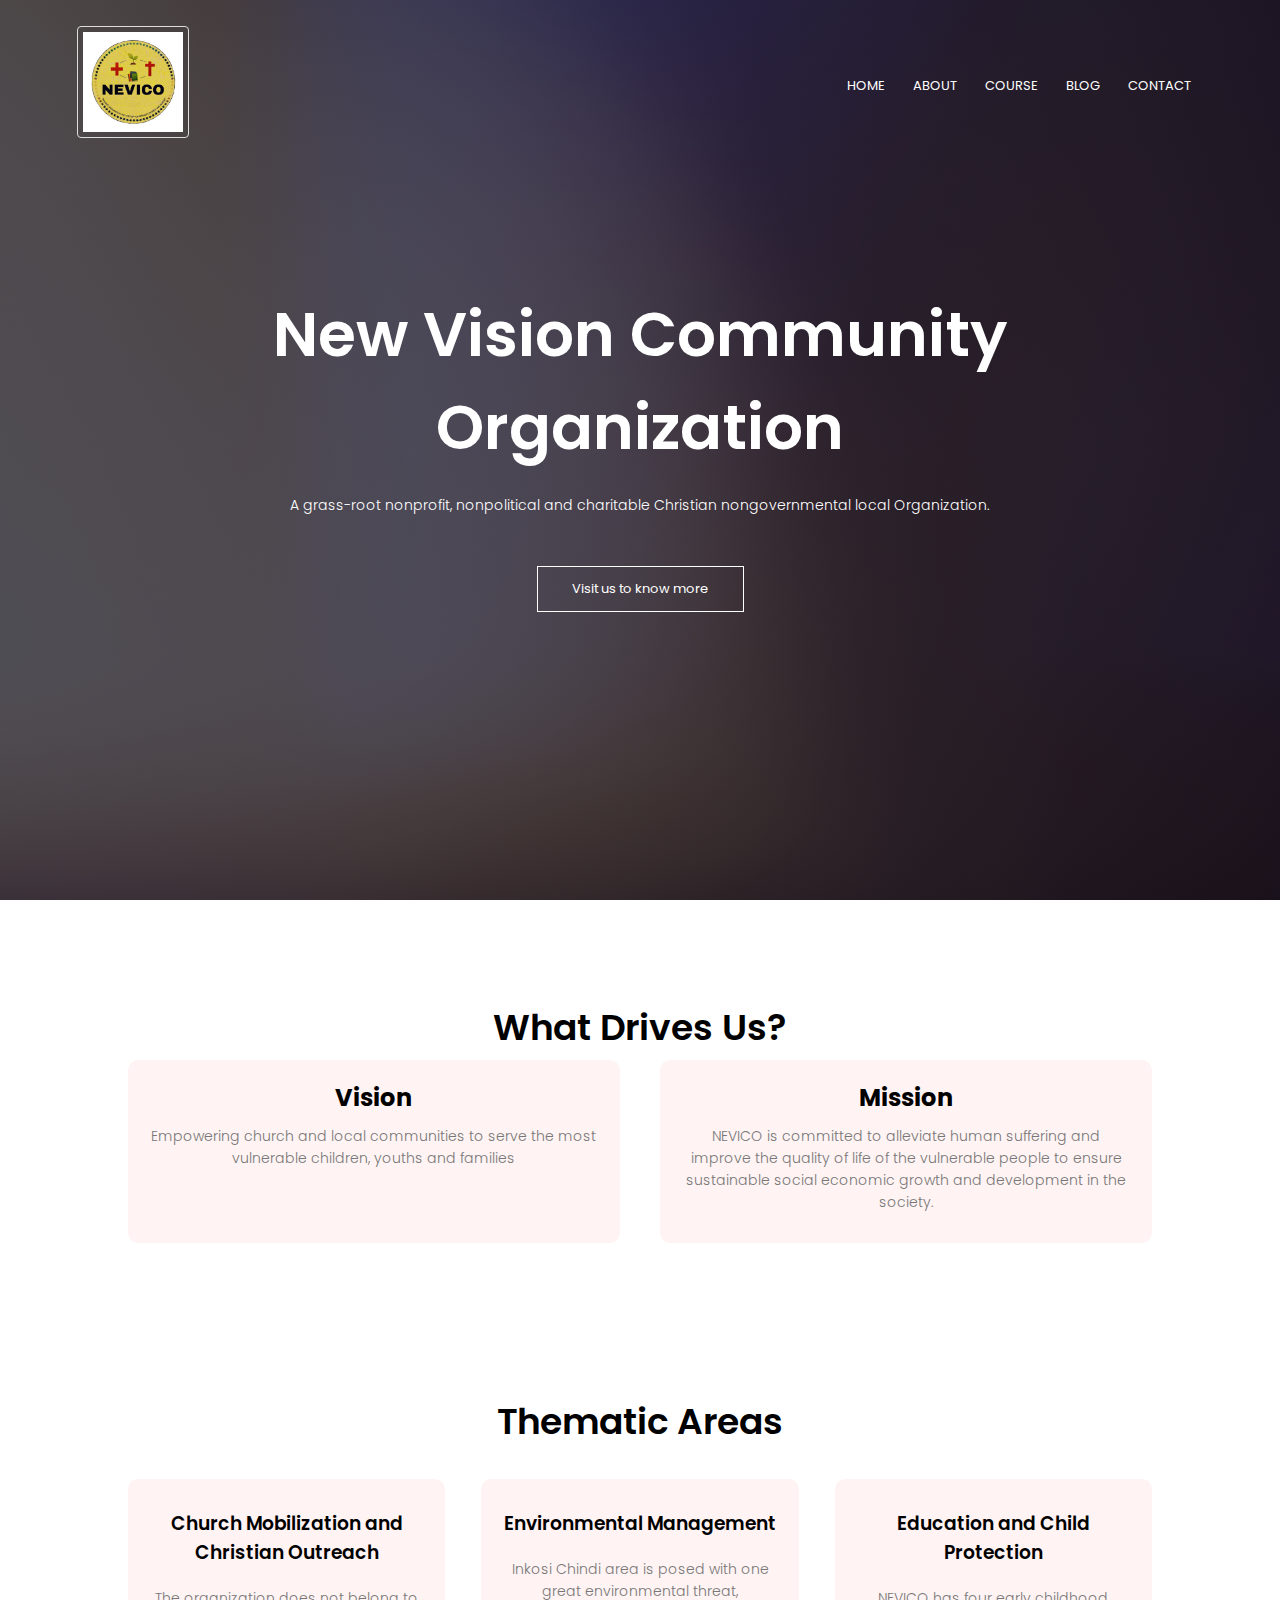
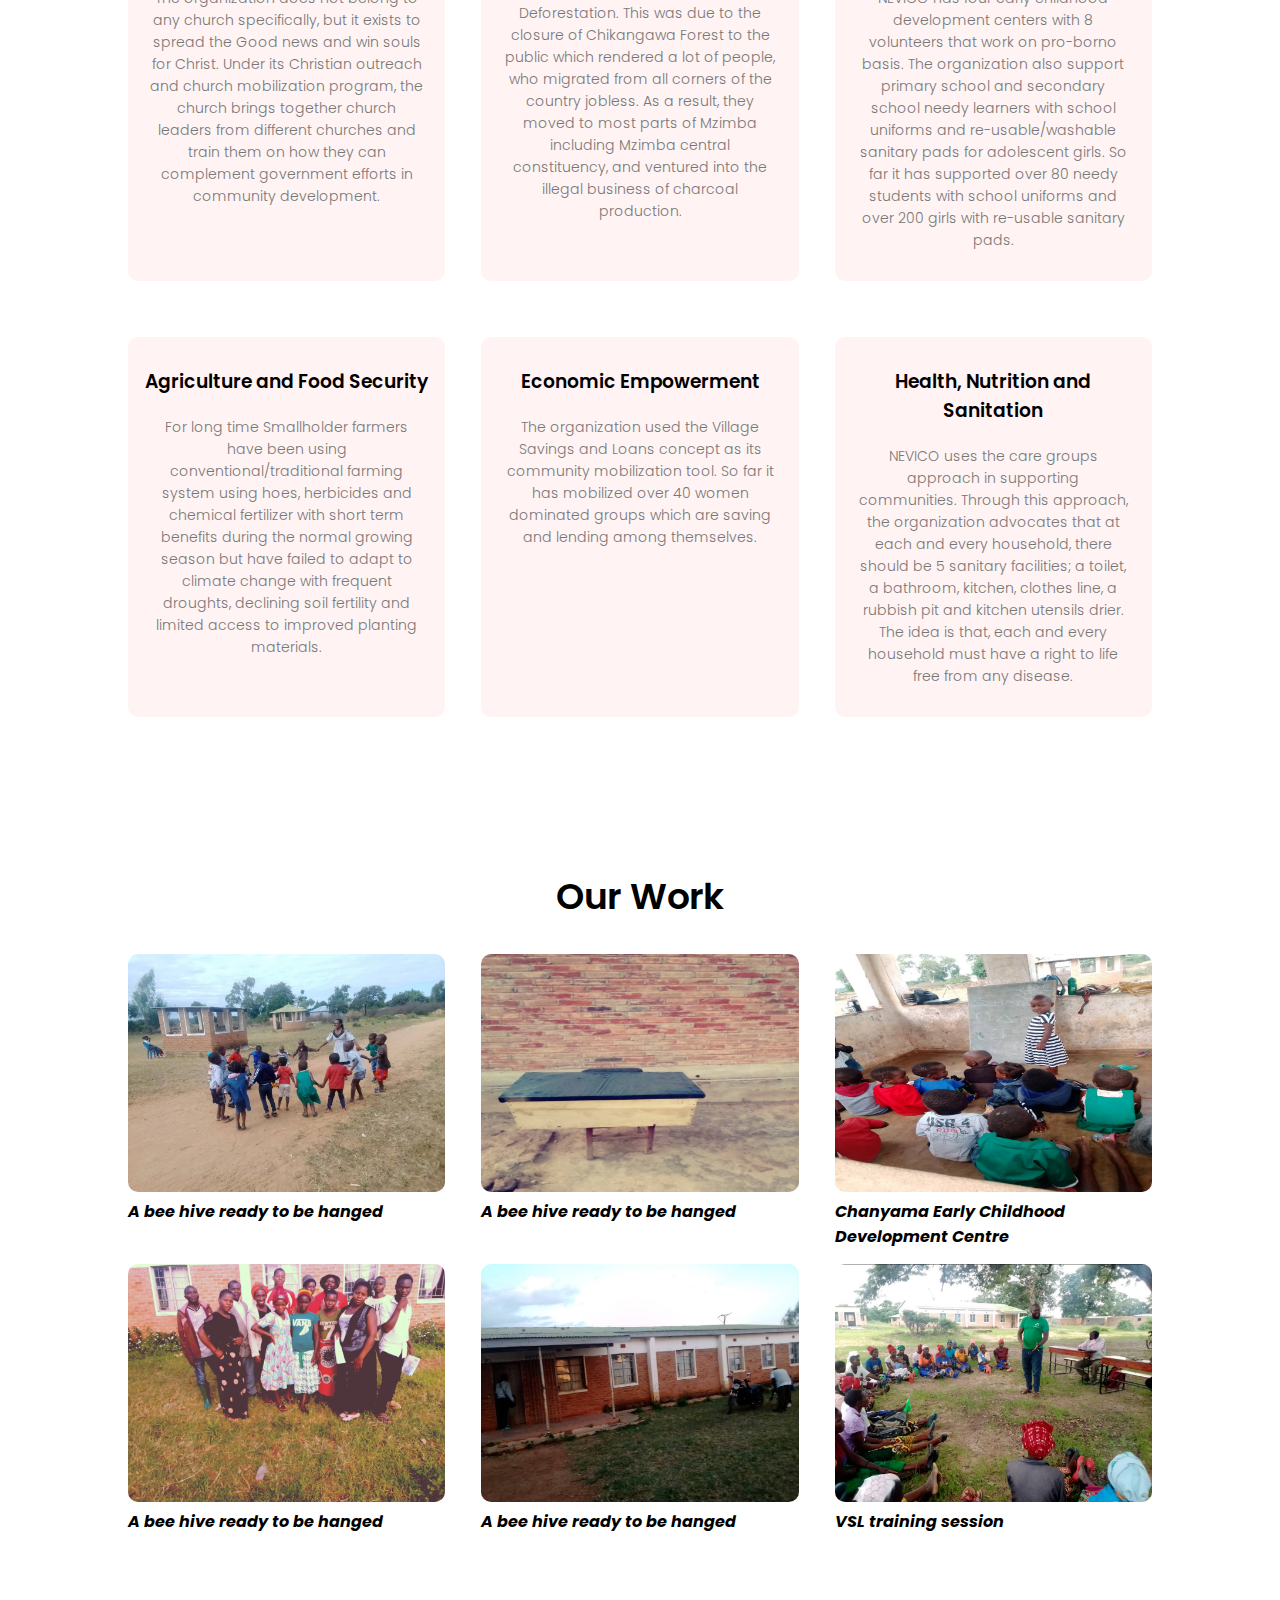
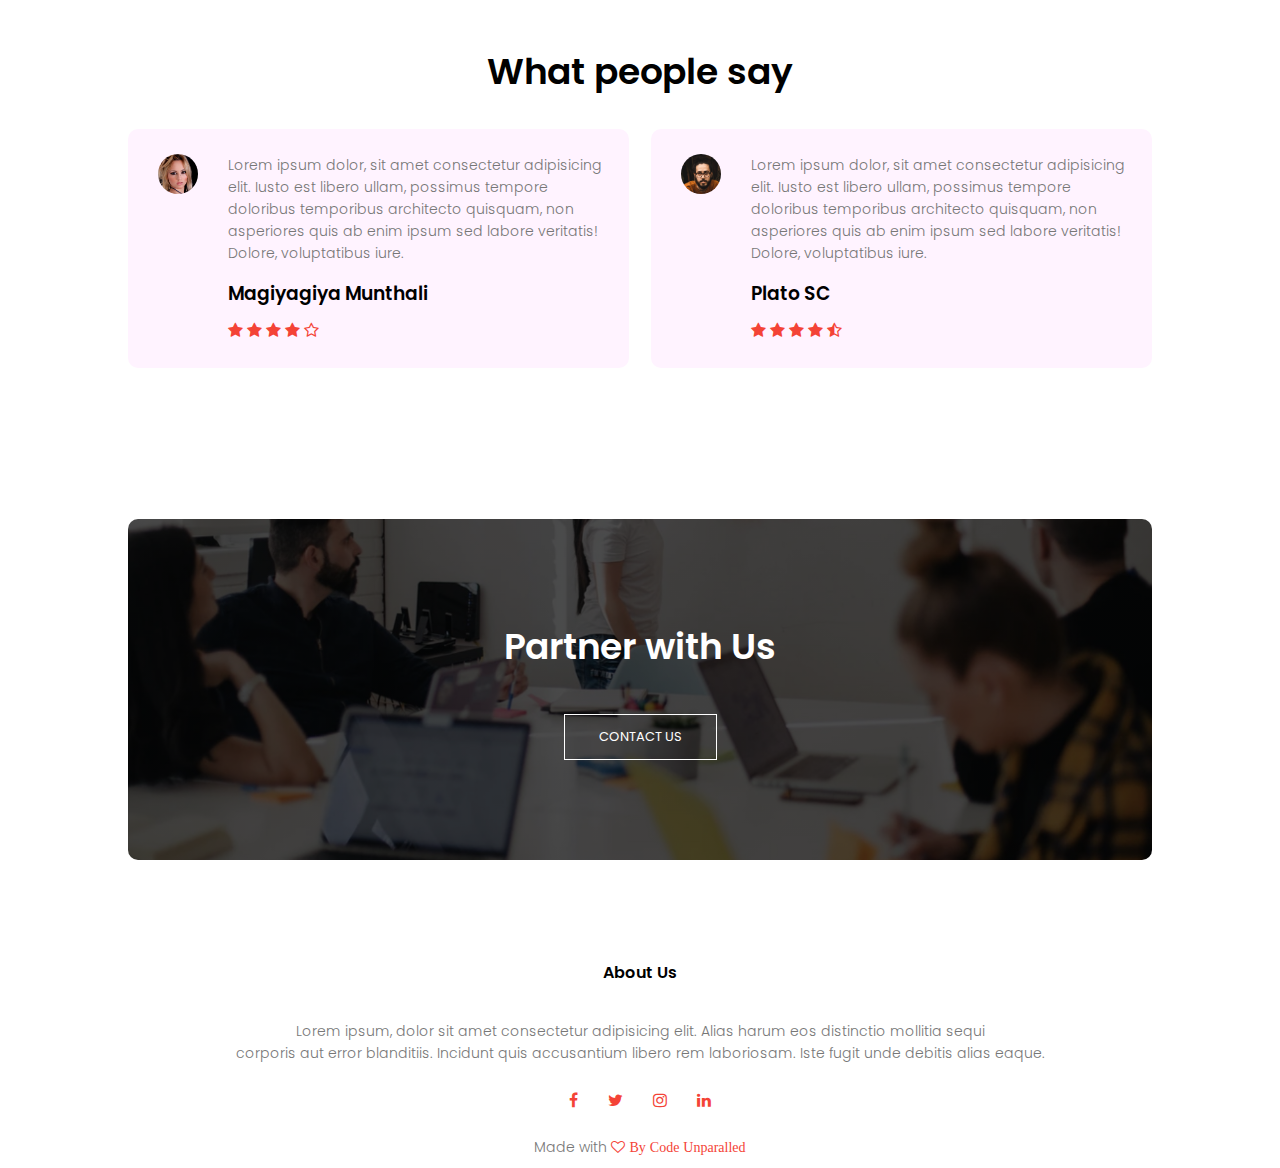
<file: index.html>
<!DOCTYPE html>
<html lang="en">
<head>
    <meta charset="UTF-8">
    <meta http-equiv="X-UA-Compatible" content="IE=edge">
    <meta name="viewport" content="width=device-width, initial-scale=1.0">
    <title>NEVICO</title>
    <link rel="stylesheet" href="style.css">
    <link rel="preconnect" href="https://fonts.googleapis.com">
<link rel="preconnect" href="https://fonts.gstatic.com" crossorigin>
<link href="https://fonts.googleapis.com/css2?family=Poppins:ital,wght@0,200;0,300;0,400;1,200&family=Source+Code+Pro&family=Ubuntu:wght@300&display=swap" rel="stylesheet">
<link rel="stylesheet" href="https://stackpath.bootstrapcdn.com/font-awesome/4.7.0/css/font-awesome.min.css">
</head>
<body>


    <!-- Header Section -->
    <section class="header">
        <nav>
            <a   href="./index.html"><img class="logo" src="./img/logo.jpeg" alt=""></a>
            <div class="nav-links" id="navLinks">
                <i class="fa fa-times" onclick="hideMenu()"></i>
                <ul>
                    <li><a href="">HOME</a></li>
                    <li><a href="">ABOUT</a></li>
                    <li><a href="">COURSE</a></li>
                    <li><a href="">BLOG</a></li>
                    <li><a href="">CONTACT</a></li>
                </ul>
            </div>
            <i class="fa fa-bars" onclick="showMenu()"></i>
        </nav>
        <div class="text-box">
            <h1>New Vision Community Organization</h1>
            <p>A grass-root nonprofit, nonpolitical and charitable Christian nongovernmental local Organization.</p>
            <a href="" class="hero-btn">Visit us to know more</a>
        </div>
    </section>
 
    

       <!-- Mission and Vision -->

       <section class="drive">
        <h1>What Drives Us?</h1>
        <!-- <p>Lorem ipsum dolor sit amet consectetur adipisicing elit. Quaerat, molestias? Eos nemo quisquam nulla rerum excepturi, </p> -->


        <div class="row">
            <div class="drive-column">
                <h2>Vision</h2>
                <p>Empowering church and local communities to serve the most vulnerable children, youths and families</p>
            </div>
            <div class="drive-column">
                <h2>Mission</h2>
                <p>NEVICO is committed to alleviate human suffering and improve the quality of life of the vulnerable people to ensure sustainable social economic growth and development in the society.</p>
            </div>
        </div>
</section>

    <!-- Course Section -->

    <section class="course">
            <h1>Thematic Areas</h1>
            <!-- <p>Lorem ipsum dolor sit amet consectetur adipisicing elit. Quaerat, molestias? Eos nemo quisquam nulla rerum excepturi, </p> -->
            <br>

            <div class="row">
                <div class="course-column">
                    <h3>Church Mobilization and Christian Outreach</h3>
                    <p>The organization does not belong to any church specifically, but it exists to spread the Good news and win souls for Christ. Under its Christian outreach and church mobilization program, the church brings together church leaders from different churches and train them on how they can complement government efforts in community development.</p>
                </div>
                <div class="course-column">
                    <h3>Environmental Management</h3>
                    <p>Inkosi Chindi area is posed with one great environmental threat, Deforestation. This was due to the closure of Chikangawa Forest to the public which rendered a lot of people, who migrated from all corners of the country jobless. As a result, they moved to most parts of Mzimba including Mzimba central constituency, and ventured into the illegal business of charcoal production.</p>
                </div>
                <div class="course-column">
                    <h3>Education and Child Protection</h3>
                    <p>NEVICO has four early childhood development centers with 8 volunteers that work on pro-borno basis. The organization also support primary school and secondary school needy learners with school uniforms and re-usable/washable sanitary pads for adolescent girls. So far it has supported over 80 needy students with school uniforms and over 200 girls with re-usable sanitary pads.</p>
                </div>
                
            </div>
            <div class="row">
                <div class="course-column">
                    <h3>Agriculture and Food Security</h3>
                    <p>For long time Smallholder farmers have been using conventional/traditional farming system using hoes, herbicides and chemical fertilizer with short term benefits during the normal growing season but have failed to adapt to climate change with frequent droughts, declining soil fertility and limited access to improved planting materials.</p>
                </div>
                <div class="course-column">
                    <h3>Economic Empowerment</h3>
                    <p>The organization used the Village Savings and Loans concept as its community mobilization tool. So far it has mobilized over 40 women dominated groups which are saving and lending among themselves.</p>
                </div>
                <div class="course-column">
                    <h3>Health, Nutrition and Sanitation</h3>
                    <p>NEVICO uses the care groups approach in supporting communities. Through this approach, the organization advocates that at each and every household, there should be 5 sanitary facilities; a toilet, a bathroom, kitchen, clothes line, a rubbish pit and kitchen utensils drier. The idea is that, each and every household must have a right to life free from any disease.</p>
                </div>
                
            </div>
    </section>


  


    <!-- Facilities -->
    <section class="facilities">
        <h1>Our Work</h1>
        <br>
        <!-- <p>Lorem ipsum dolor sit amet consectetur adipisicing elit. Quaerat, molestias? Eos nemo quisquam nulla rerum excepturi, </p> -->

        <div class="row">
            <div class="facilities-column">
                <img src="./img/image1.png" alt="">
                <h4><i>A bee hive ready to be hanged</i></h4>
                <!-- <p>Lorem ipsum dolor sit amet consectetur adipisicing elit. Dicta, asperiores fugiat sunt voluptatibus perferen</p> -->
            </div>
            <div class="facilities-column">
                <img src="./img/image2.png" alt="">
                <h4><i>A bee hive ready to be hanged</i></h4>
                <!-- <p>Lorem ipsum dolor sit amet consectetur adipisicing elit. Dicta, asperiores fugiat sunt voluptatibus perferen</p> -->
            </div>
            <div class="facilities-column">
                <img src="./img/image3.png" alt="">
                <h4><i>Chanyama Early Childhood Development Centre</i></h4>
                <!-- <p>Lorem ipsum dolor sit amet consectetur adipisicing elit. Dicta, asperiores fugiat sunt voluptatibus perferen</p> -->
            </div>    
        </div>
        <div class="row">
            <div class="facilities-column">
                <img src="./img/image4.png" alt="">
                <h4><i>A bee hive ready to be hanged</i></h4>
                <!-- <p>Lorem ipsum dolor sit amet consectetur adipisicing elit. Dicta, asperiores fugiat sunt voluptatibus perferen</p> -->
            </div>
            <div class="facilities-column">
                <img src="./img/image5.png" alt="">
                <h4><i>A bee hive ready to be hanged</i></h4>
                <!-- <p>Lorem ipsum dolor sit amet consectetur adipisicing elit. Dicta, asperiores fugiat sunt voluptatibus perferen</p> -->
            </div>
            <div class="facilities-column">
                <img src="./img/image6.png" alt="">
                <h4><i>VSL training session</i></h4>
                <!-- <p>Lorem ipsum dolor sit amet consectetur adipisicing elit. Dicta, asperiores fugiat sunt voluptatibus perferen</p> -->
            </div>    
        </div>
    </section>


    <!-- Testimonials -->

    <section class="testimonials">
        <h1>What people say</h1>
        <!-- <p>Lorem ipsum dolor sit amet consectetur adipisicing elit. Quaerat, molestias? Eos nemo quisquam nulla rerum excepturi, </p> -->
        <br>
        <div class="row">
            <div class="testimonials-column">
                <img src="/img/user1.jpg" alt="">
                <div class="">
                    <p>Lorem ipsum dolor, sit amet consectetur adipisicing elit. Iusto est libero ullam, possimus tempore doloribus temporibus architecto quisquam, non asperiores quis ab enim ipsum sed labore veritatis! Dolore, voluptatibus iure.</p>
                    <h3>Magiyagiya Munthali</h3>
                    <i class="fa fa-star" aria-hidden="true"></i>
                    <i class="fa fa-star" aria-hidden="true"></i>
                    <i class="fa fa-star" aria-hidden="true"></i>
                    <i class="fa fa-star" aria-hidden="true"></i>
                    <i class="fa fa-star-o" aria-hidden="true"></i>
                </div>
            </div>
            <div class="testimonials-column">
                <img src="/img/user2.jpg" alt="">
                <div class="">
                    <p>Lorem ipsum dolor, sit amet consectetur adipisicing elit. Iusto est libero ullam, possimus tempore doloribus temporibus architecto quisquam, non asperiores quis ab enim ipsum sed labore veritatis! Dolore, voluptatibus iure.</p>
                    <h3>Plato SC</h3>
                    <i class="fa fa-star" aria-hidden="true"></i>
                    <i class="fa fa-star" aria-hidden="true"></i>
                    <i class="fa fa-star" aria-hidden="true"></i>
                    <i class="fa fa-star" aria-hidden="true"></i>
                    <i class="fa fa-star-half-o" aria-hidden="true"></i>
                </div>
            </div>
        </div>
    </section>


    <!-- Call to Action -->

    <section class="call-to-action">
        <h1>Partner with Us</h1>
        <a href="" class="hero-btn">CONTACT US</a>
    </section>


    <!-- Footer -->

    <secion class="footer">
        <h4>About Us</h4>
        <p>Lorem ipsum, dolor sit amet consectetur adipisicing elit. Alias harum eos distinctio mollitia sequi <br> corporis aut error blanditiis. Incidunt quis accusantium libero rem laboriosam. Iste fugit unde debitis alias eaque.</p>
        <div class="icons">
            <i class="fa fa-facebook" aria-hidden="true"></i>
            <i class="fa fa-twitter" aria-hidden="true"></i>
            <i class="fa fa-instagram" aria-hidden="true"></i>
            <i class="fa fa-linkedin" aria-hidden="true"></i>    

        </div>

        <p>Made with  <i class="fa fa-heart-o" aria-hidden="true"> By Code Unparalled</i></p>
    </secion>
    <!-- Toggling menu Javascript -->
    <script>
        var navLinks = document.getElementById("navLinks");

        function showMenu(){
            navLinks.style.right = "0";
        }

        function hideMenu(){
            navLinks.style.right = "-200px";
        }
    </script>

</body>
</html>
</file>
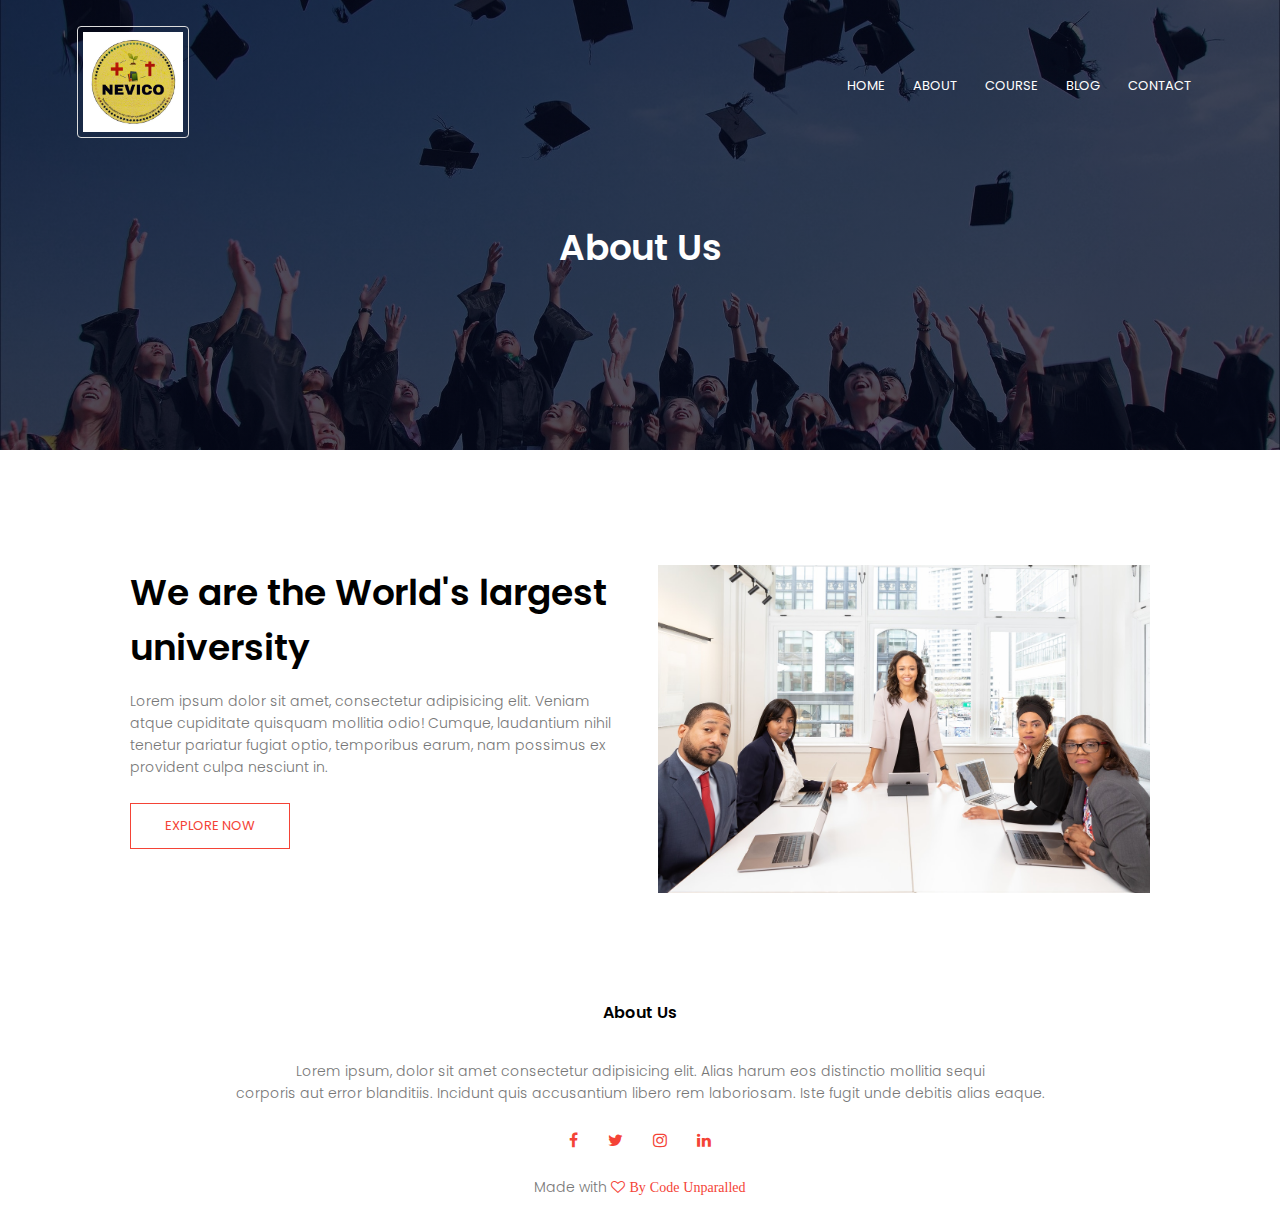
<file: about.html>
<!DOCTYPE html>
<html lang="en">
<head>
    <meta charset="UTF-8">
    <meta http-equiv="X-UA-Compatible" content="IE=edge">
    <meta name="viewport" content="width=device-width, initial-scale=1.0">
    <title>NEVICO</title>
    <link rel="stylesheet" href="style.css">
    <link rel="preconnect" href="https://fonts.googleapis.com">
<link rel="preconnect" href="https://fonts.gstatic.com" crossorigin>
<link href="https://fonts.googleapis.com/css2?family=Poppins:ital,wght@0,200;0,300;0,400;1,200&family=Source+Code+Pro&family=Ubuntu:wght@300&display=swap" rel="stylesheet">
<link rel="stylesheet" href="https://stackpath.bootstrapcdn.com/font-awesome/4.7.0/css/font-awesome.min.css">
</head>
<body>


    <!-- Header Section -->
    <section class="sub-header">
        <nav>
            <a   href="./index.html"><img class="logo" src="./img/logo.jpeg" alt=""></a>
            <div class="nav-links" id="navLinks">
                <i class="fa fa-times" onclick="hideMenu()"></i>
                <ul>
                    <li><a href="">HOME</a></li>
                    <li><a href="">ABOUT</a></li>
                    <li><a href="">COURSE</a></li>
                    <li><a href="">BLOG</a></li>
                    <li><a href="">CONTACT</a></li>
                </ul>
            </div>
            <i class="fa fa-bars" onclick="showMenu()"></i>
        </nav>
        <h1>About Us</h1>
    </section>
    

    <!-- About us Content -->

    <section class="about-us">
        <div class="row">
            <div class="about-colomn">
                <h1>We are the World's largest university</h1>
                <p>Lorem ipsum dolor sit amet, consectetur adipisicing elit. Veniam atque cupiditate quisquam mollitia odio! Cumque, laudantium nihil tenetur pariatur fugiat optio, temporibus earum, nam possimus ex provident culpa nesciunt in.</p>
                <a href="" class="hero-btn red-btn">EXPLORE NOW</a>
            </div>
            <div class="about-colomn">
                <img src="./img/about.jpg" alt="">
            </div>
        </div>
    </section>






    <!-- Footer -->

    <secion class="footer">
        <h4>About Us</h4>
        <p>Lorem ipsum, dolor sit amet consectetur adipisicing elit. Alias harum eos distinctio mollitia sequi <br> corporis aut error blanditiis. Incidunt quis accusantium libero rem laboriosam. Iste fugit unde debitis alias eaque.</p>
        <div class="icons">
            <i class="fa fa-facebook" aria-hidden="true"></i>
            <i class="fa fa-twitter" aria-hidden="true"></i>
            <i class="fa fa-instagram" aria-hidden="true"></i>
            <i class="fa fa-linkedin" aria-hidden="true"></i>    

        </div>

        <p>Made with  <i class="fa fa-heart-o" aria-hidden="true"> By Code Unparalled</i></p>
    </secion>
    <!-- Toggling menu Javascript -->
    <script>
        var navLinks = document.getElementById("navLinks");

        function showMenu(){
            navLinks.style.right = "0";
        }

        function hideMenu(){
            navLinks.style.right = "-200px";
        }
    </script>

</body>
</html>
</file>
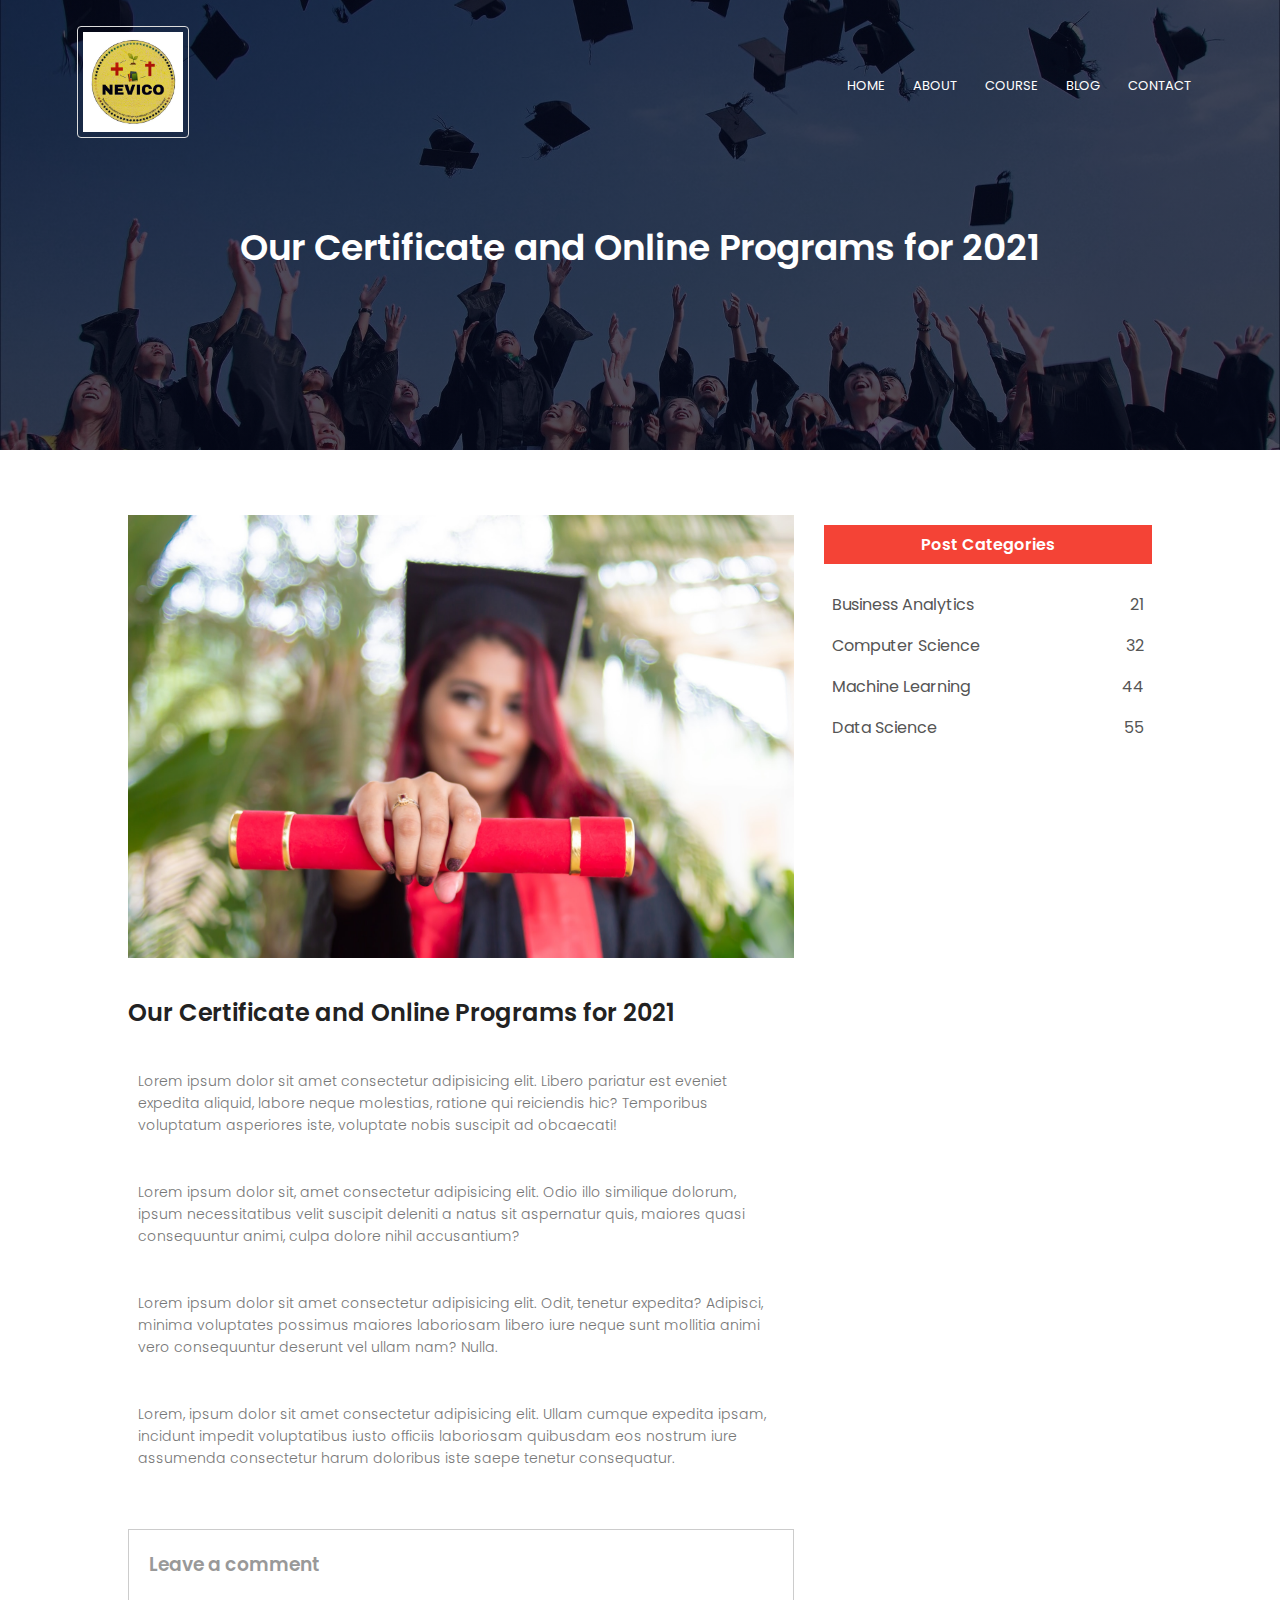
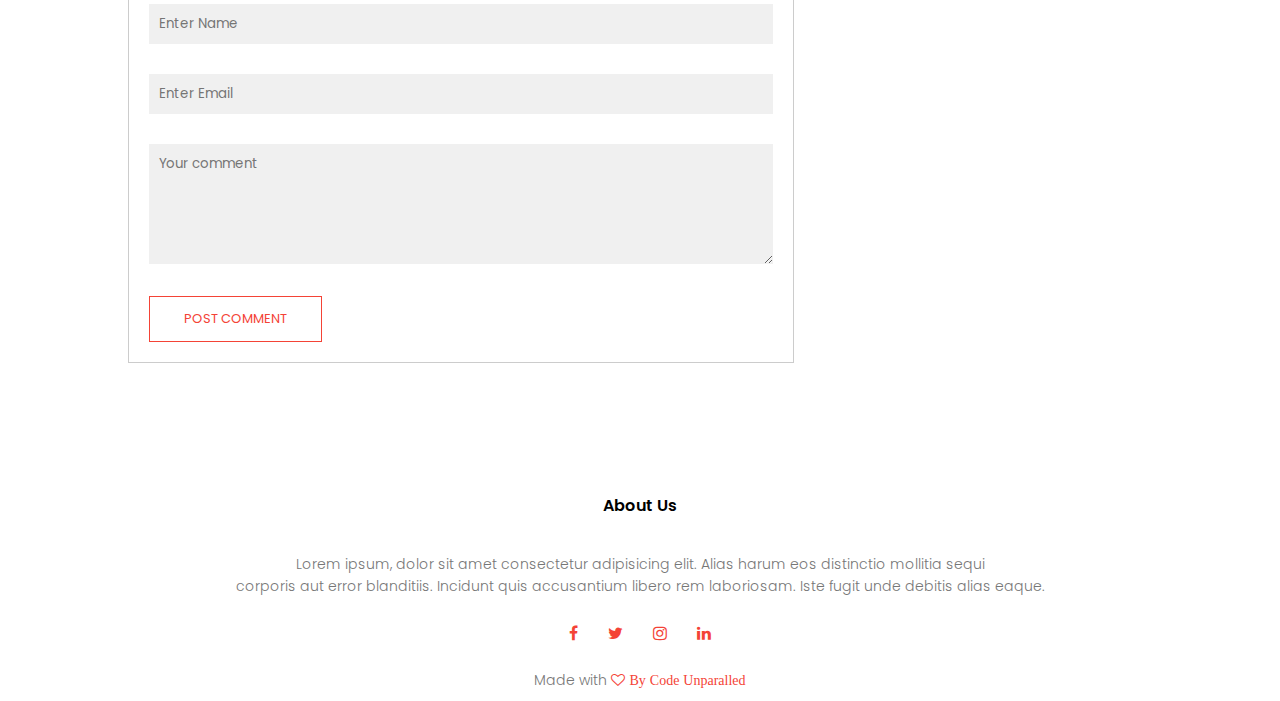
<file: blog.html>
<!DOCTYPE html>
<html lang="en">
<head>
    <meta charset="UTF-8">
    <meta http-equiv="X-UA-Compatible" content="IE=edge">
    <meta name="viewport" content="width=device-width, initial-scale=1.0">
    <title>NEVICO</title>
    <link rel="stylesheet" href="style.css">
    <link rel="preconnect" href="https://fonts.googleapis.com">
<link rel="preconnect" href="https://fonts.gstatic.com" crossorigin>
<link href="https://fonts.googleapis.com/css2?family=Poppins:ital,wght@0,200;0,300;0,400;1,200&family=Source+Code+Pro&family=Ubuntu:wght@300&display=swap" rel="stylesheet">
<link rel="stylesheet" href="https://stackpath.bootstrapcdn.com/font-awesome/4.7.0/css/font-awesome.min.css">
</head>
<body>


    <!-- Header Section -->
    <section class="sub-header">
        <nav>
            <a   href="./index.html"><img class="logo" src="./img/logo.jpeg" alt=""></a>
            <div class="nav-links" id="navLinks">
                <i class="fa fa-times" onclick="hideMenu()"></i>
                <ul>
                    <li><a href="">HOME</a></li>
                    <li><a href="">ABOUT</a></li>
                    <li><a href="">COURSE</a></li>
                    <li><a href="">BLOG</a></li>
                    <li><a href="">CONTACT</a></li>
                </ul>
            </div>
            <i class="fa fa-bars" onclick="showMenu()"></i>
        </nav>
        <h1>Our Certificate and Online Programs for 2021</h1>
    </section>
    

    <!-- Blog Content -->
    <section class="blog-content">
        <div class="row">
             <div class="blog-left">
                <img src="./img/certificate.jpg" alt="">
                <h2>Our Certificate and Online Programs for 2021</h2>
                <p>Lorem ipsum dolor sit amet consectetur adipisicing elit. Libero pariatur est eveniet expedita aliquid, labore neque molestias, ratione qui reiciendis hic? Temporibus voluptatum asperiores iste, voluptate nobis suscipit ad obcaecati!</p>
                <br>
                <p>Lorem ipsum dolor sit, amet consectetur adipisicing elit. Odio illo similique dolorum, ipsum necessitatibus velit suscipit deleniti a natus sit aspernatur quis, maiores quasi consequuntur animi, culpa dolore nihil accusantium?</p>
                <br>
                <p>Lorem ipsum dolor sit amet consectetur adipisicing elit. Odit, tenetur expedita? Adipisci, minima voluptates possimus maiores laboriosam libero iure neque sunt mollitia animi vero consequuntur deserunt vel ullam nam? Nulla.</p>
                <br>
                <p>Lorem, ipsum dolor sit amet consectetur adipisicing elit. Ullam cumque expedita ipsam, incidunt impedit voluptatibus iusto officiis laboriosam quibusdam eos nostrum iure assumenda consectetur harum doloribus iste saepe tenetur consequatur.</p>
             
            
            
                <div class="comment-box">
                    <h3>Leave a comment</h3>
                    <form class="comment-form" action="" method="get">
                        <input type="text" placeholder="Enter Name" name="" id="">
                        <input type="email" name="" placeholder="Enter Email" id="">
                        <textarea name="" id=""rows="5" placeholder="Your comment"></textarea>
                        <button type="submit" class="hero-btn red-btn">POST COMMENT</button>
                    </form>
                </div>
            
            </div>
             <div class="blog-right">
                <h3>Post Categories</h3>
                <div class="">
                    <span>Business Analytics</span>
                    <span>21</span>
                </div> 
                <div class="">
                    <span>Computer Science</span>
                    <span>32</span>
                </div> 
                <div class="">
                    <span>Machine Learning</span>
                    <span>44</span>
                </div> 
                <div class="">
                    <span>Data Science</span>
                    <span>55</span>
                </div> 
            </div>
        </div>
    </section>


    <!-- Footer -->

    <secion class="footer">
        <h4>About Us</h4>
        <p>Lorem ipsum, dolor sit amet consectetur adipisicing elit. Alias harum eos distinctio mollitia sequi <br> corporis aut error blanditiis. Incidunt quis accusantium libero rem laboriosam. Iste fugit unde debitis alias eaque.</p>
        <div class="icons">
            <i class="fa fa-facebook" aria-hidden="true"></i>
            <i class="fa fa-twitter" aria-hidden="true"></i>
            <i class="fa fa-instagram" aria-hidden="true"></i>
            <i class="fa fa-linkedin" aria-hidden="true"></i>    

        </div>

        <p>Made with  <i class="fa fa-heart-o" aria-hidden="true"> By Code Unparalled</i></p>
    </secion>
    <!-- Toggling menu Javascript -->
    <script>
        var navLinks = document.getElementById("navLinks");

        function showMenu(){
            navLinks.style.right = "0";
        }

        function hideMenu(){
            navLinks.style.right = "-200px";
        }
    </script>

</body>
</html>
</file>
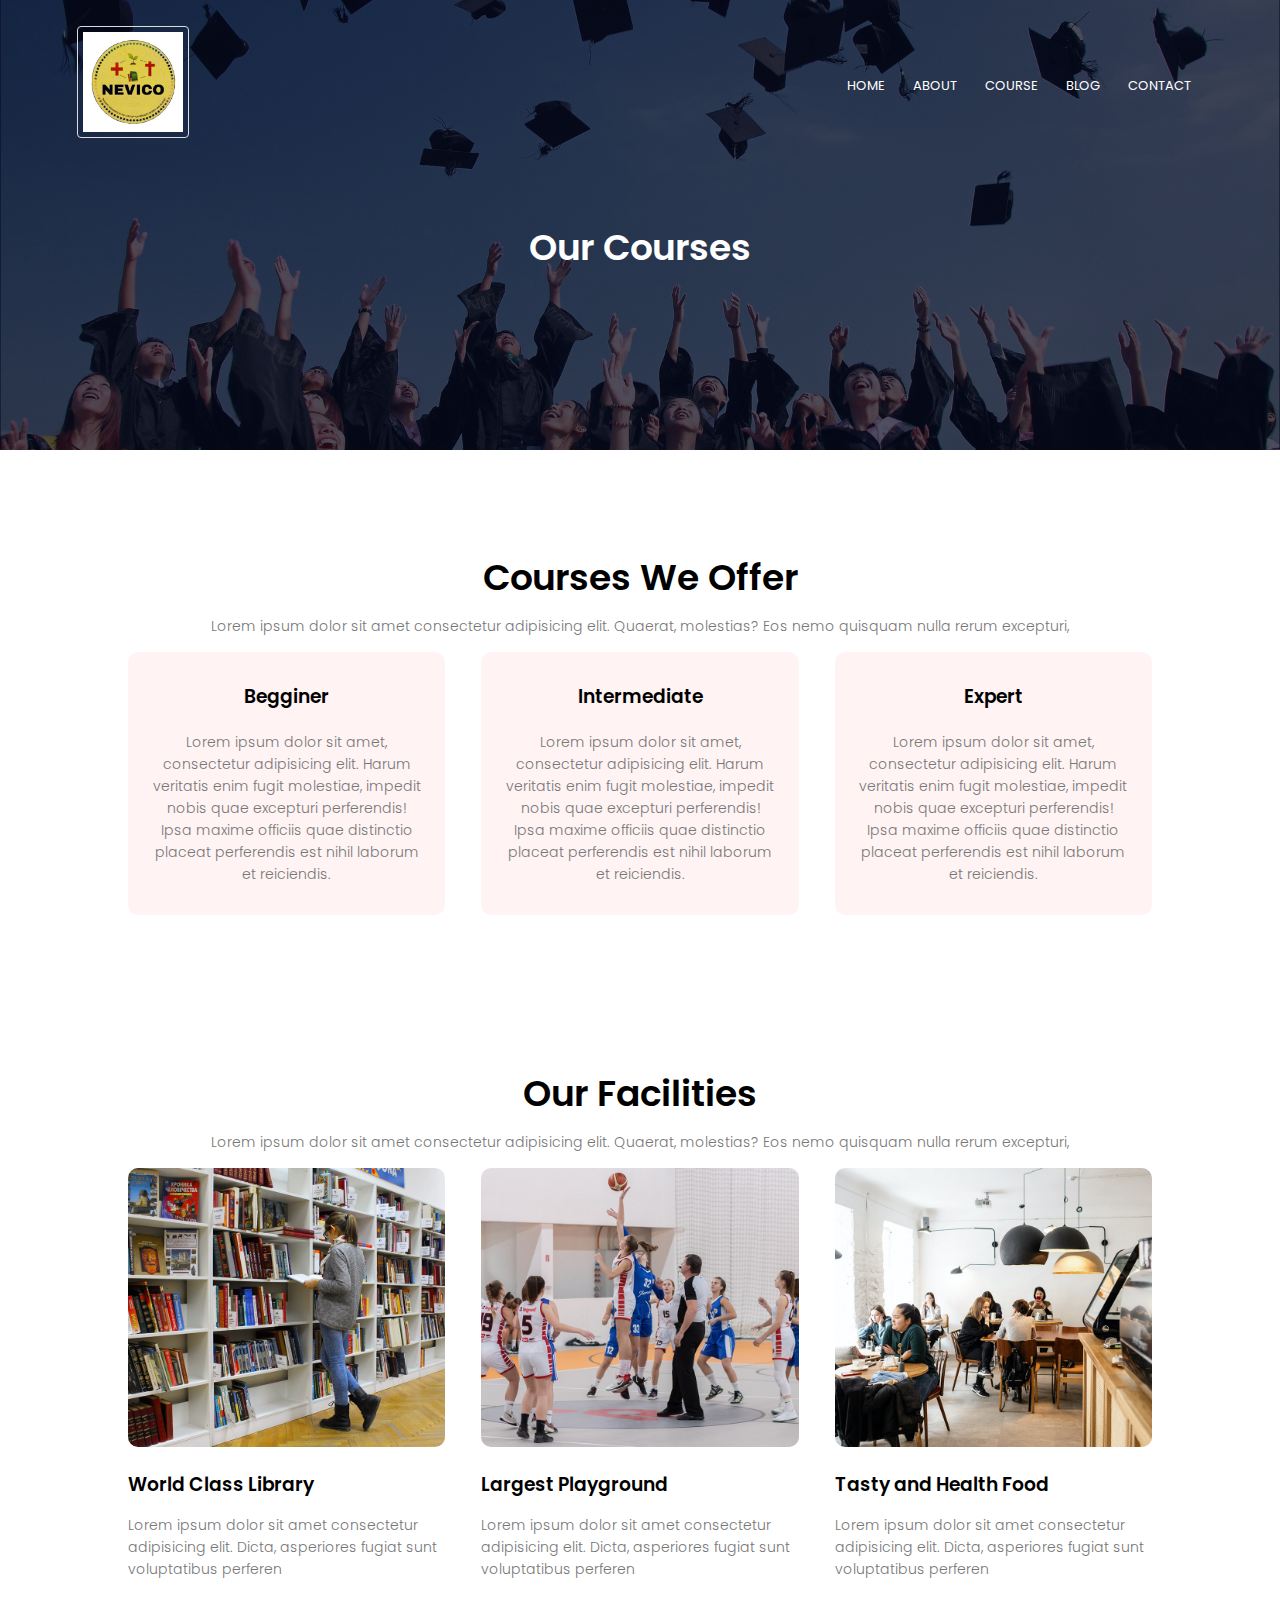
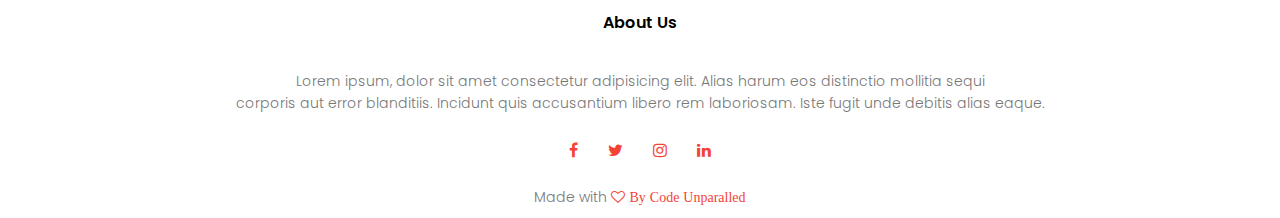
<file: course.html>
<!DOCTYPE html>
<html lang="en">
<head>
    <meta charset="UTF-8">
    <meta http-equiv="X-UA-Compatible" content="IE=edge">
    <meta name="viewport" content="width=device-width, initial-scale=1.0">
    <title>NEVICO</title>
    <link rel="stylesheet" href="style.css">
    <link rel="preconnect" href="https://fonts.googleapis.com">
<link rel="preconnect" href="https://fonts.gstatic.com" crossorigin>
<link href="https://fonts.googleapis.com/css2?family=Poppins:ital,wght@0,200;0,300;0,400;1,200&family=Source+Code+Pro&family=Ubuntu:wght@300&display=swap" rel="stylesheet">
<link rel="stylesheet" href="https://stackpath.bootstrapcdn.com/font-awesome/4.7.0/css/font-awesome.min.css">
</head>
<body>


    <!-- Header Section -->
    <section class="sub-header">
        <nav>
            <a   href="./index.html"><img class="logo" src="./img/logo.jpeg" alt=""></a>
            <div class="nav-links" id="navLinks">
                <i class="fa fa-times" onclick="hideMenu()"></i>
                <ul>
                    <li><a href="">HOME</a></li>
                    <li><a href="">ABOUT</a></li>
                    <li><a href="">COURSE</a></li>
                    <li><a href="">BLOG</a></li>
                    <li><a href="">CONTACT</a></li>
                </ul>
            </div>
            <i class="fa fa-bars" onclick="showMenu()"></i>
        </nav>
        <h1>Our Courses</h1>
    </section>
    

    <!-- Course COntent -->

    <section class="course">
        <h1>Courses We Offer</h1>
        <p>Lorem ipsum dolor sit amet consectetur adipisicing elit. Quaerat, molestias? Eos nemo quisquam nulla rerum excepturi, </p>


        <div class="row">
            <div class="course-column">
                <h3>Begginer</h3>
                <p>Lorem ipsum dolor sit amet, consectetur adipisicing elit. Harum veritatis enim fugit molestiae, impedit nobis quae excepturi perferendis! Ipsa maxime officiis quae distinctio placeat perferendis est nihil laborum et reiciendis.</p>
            </div>
            <div class="course-column">
                <h3>Intermediate</h3>
                <p>Lorem ipsum dolor sit amet, consectetur adipisicing elit. Harum veritatis enim fugit molestiae, impedit nobis quae excepturi perferendis! Ipsa maxime officiis quae distinctio placeat perferendis est nihil laborum et reiciendis.</p>
            </div>
            <div class="course-column">
                <h3>Expert</h3>
                <p>Lorem ipsum dolor sit amet, consectetur adipisicing elit. Harum veritatis enim fugit molestiae, impedit nobis quae excepturi perferendis! Ipsa maxime officiis quae distinctio placeat perferendis est nihil laborum et reiciendis.</p>
            </div>
        </div>
</section>


<!-- Facilities -->

 <!-- Facilities -->
 <section class="facilities">
    <h1>Our Facilities</h1>
    <p>Lorem ipsum dolor sit amet consectetur adipisicing elit. Quaerat, molestias? Eos nemo quisquam nulla rerum excepturi, </p>

    <div class="row">
        <div class="facilities-column">
            <img src="./img/library.png" alt="">
            <h3>World Class Library</h3>
            <p>Lorem ipsum dolor sit amet consectetur adipisicing elit. Dicta, asperiores fugiat sunt voluptatibus perferen</p>
        </div>
        <div class="facilities-column">
            <img src="./img/basketball.png" alt="">
            <h3>Largest Playground</h3>
            <p>Lorem ipsum dolor sit amet consectetur adipisicing elit. Dicta, asperiores fugiat sunt voluptatibus perferen</p>
        </div>
        <div class="facilities-column">
            <img src="./img/cafeteria.png" alt="">
            <h3>Tasty and Health Food</h3>
            <p>Lorem ipsum dolor sit amet consectetur adipisicing elit. Dicta, asperiores fugiat sunt voluptatibus perferen</p>
        </div>
        
    </div>
</section>


    <!-- Footer -->

    <secion class="footer">
        <h4>About Us</h4>
        <p>Lorem ipsum, dolor sit amet consectetur adipisicing elit. Alias harum eos distinctio mollitia sequi <br> corporis aut error blanditiis. Incidunt quis accusantium libero rem laboriosam. Iste fugit unde debitis alias eaque.</p>
        <div class="icons">
            <i class="fa fa-facebook" aria-hidden="true"></i>
            <i class="fa fa-twitter" aria-hidden="true"></i>
            <i class="fa fa-instagram" aria-hidden="true"></i>
            <i class="fa fa-linkedin" aria-hidden="true"></i>    

        </div>

        <p>Made with  <i class="fa fa-heart-o" aria-hidden="true"> By Code Unparalled</i></p>
    </secion>
    <!-- Toggling menu Javascript -->
    <script>
        var navLinks = document.getElementById("navLinks");

        function showMenu(){
            navLinks.style.right = "0";
        }

        function hideMenu(){
            navLinks.style.right = "-200px";
        }
    </script>

</body>
</html>
</file>
<file: style.css>
*{
    margin: 0;
    padding: 0;
    font-family: 'Poppins', sans-serif;

}

.header{
    
    min-height: 100vh;
    width: 100%;
    background-image: linear-gradient(rgba(4,9,30,0.7) , rgba(4,9,30,0.7)) , url(img/pexels-juan-pablo-serrano-arenas-1242348.jpg);

    background-position: center;
    background-size: cover;
    position: relative;
}

nav{

    display: flex;
    padding: 2% 6%;
    justify-content: space-between;
    align-items: center;
}


.logo {
    border: 1px solid #ddd; 
    border-radius: 4px;
    padding: 5px;
    width: 100px;
  }

  .nav-links{

    flex: 1;
    text-align: right;
  }

  .nav-links ul li{

    list-style: none;
    display: inline-block;
    padding: 8px 12px;
    position: relative;

  }


  .nav-links ul li a{
    color: #fff;
    text-decoration: none;
    font-size: 13px;
}


/* Adding the hover effect on the menu */

.nav-links ul li::after{
    content: '';
    width: 0%;
    height: 2px;
    background: #f44336;
    display: block;
    margin: auto;
    transition: 0.5s;
}

.nav-links ul li:hover::after{
     width: 100%;
}

.text-box{
    width: 90%;
    color: #fff;
    position: absolute;
    top: 50%;
    left: 50%;
    transform: translate(-50% , -50%);
    text-align: center;
}

.text-box h1{
    font-size: 62px;
}

.text-box p {
    margin: 10px 0 40px;
    font-size: 14px;
    color: #fff; 
}

.hero-btn{

    display: inline-block;
    text-decoration: none;
    color: #fff;
    border: 1px solid #fff;
    padding: 12px 34px;
    font-size: 13px;
    background: transparent;
    position: relative;
    cursor: pointer;
}

.hero-btn:hover{
    border: 1px solid #f44336;
    background: #f44336;
    transition: 1s;


}


nav .fa{

    display: none;
}
@media(max-width : 700px){
    .text-box h1{ 
        font-size: 20px;
    }
    
    .nav-links ul li{
        display: block;

    }

    .nav-links{
        position:absolute;
        background: #f44336;
        height: 100vh;
        width: 200px;
        top: 0;
        right: -200px;
        text-align: left;
        z-index: 2;
        transition: 1s;
    }

    nav .fa{
        display: block;
        color: #fff;
        margin: 10px;
        font-size: 22px;
        cursor: pointer;
    }

    .nav-links ul{
        padding: 30px;

    }

    .call-to-action h1{
        font-size: 24px;
    }


    
}

/* Drive */
.drive{
    width: 80%;
    margin: auto;
    text-align: center;
    padding-top: 100px;
}

.drive-column{
    flex-basis: 48%;
    background: #fff3f3;
    border-radius: 10px;
    margin-bottom: 5%;
    padding: 20px 12px;
    box-sizing: border-box;
    transition: 0.5s;
}

.drive-column:hover{
    box-shadow: 0 0 20px 0px rgba(0,0,0,0.2);

}


/* Course Section */

.course{
    width: 80%;
    margin: auto;
    text-align: center;
    padding-top: 100px;
}

h1{
    font-size: 36px;
    font-weight: 600;

}

p{
    color: #777;
    font-size: 14px;
    font-weight: 300;
    line-height: 22px;
    padding: 10px;
}

.row{
    margin-top: 5px;
    display: flex;
    justify-content: space-between;

}

.course-column{
    flex-basis: 31%;
    background: #fff3f3;
    border-radius: 10px;
    margin-bottom: 5%;
    padding: 20px 12px;
    box-sizing: border-box;
    transition: 0.5s;
}

h3{
    text-align: center;
    font-weight: 600;
    margin: 10px 0px;
}

.course-column:hover{
    box-shadow: 0 0 20px 0px rgba(0,0,0,0.2);

}

@media(max-width : 700px){
    .row{
        flex-direction: column;

    }

    .testimonials-column img{
        
        margin-left: 0px;
        margin-right: 15px;
       
    
    }

    .sub-header h1{
        font-size: 24px;
    }
}



/* Campus  */
.campus{    

    width: 80%;
    margin: auto;
    text-align: center;
    padding-top: 50px;

}

.campus-column{
    flex-basis: 32%;
    border-radius: 10px;
    margin-bottom: 30px;
    position: relative;
    overflow: hidden;
}

.campus-column img{
    width: 100%;
    display: block;

}

.layer{
    background: transparent;
    height: 100%;
    width: 100%;
    position: absolute;
    top: 0;
    left: 0;
    transition: 0.5s;

}

.layer:hover{
    background: rgba(226,0,0,0.7);
}

.layer h3{
    width: 100%;
    font-weight: 500;
    font-size: 26px;
    color: #fff;
    bottom: 0;
    left: 50%;
    transform: translateX(-50%);
    position: absolute;  
    opacity: 0; 
    transition: 0.5s;
}

.layer:hover h3{
    bottom: 49%;
    opacity: 1;

}

/* Facilties */

.facilities{
    width: 80%;
    margin: auto;
    text-align: center;
    padding-top: 100px;
}

.facilities-column{
    flex-basis: 31%;
    border-radius: 10px;
    margin-bottom: 10px;
    text-align: left;
}

.facilities-column img{
    width: 100%;
    border-radius: 10px;
}

.facilities-column  p {
    padding: 0;

}

.facilities-column h3{
    margin-top: 16px;
    margin-bottom: 15px;
    text-align: left;
}

/* Testimonials */

.testimonials{
    width: 80%;
    margin: auto;
    padding-top: 100px;
    text-align: center;
}

.testimonials-column{
    flex-basis: 44%;
    border-radius: 10px;
    margin-bottom: 5%;
    text-align: left;
    background: #fff3ff;
    padding: 25px;
    cursor: pointer;
    display: flex;
}

.testimonials-column img{
    height: 40px;
    margin-left: 5px;
    margin-right: 30px;
    border-radius: 50%;

}

.testimonials-column p{
    padding: 0;

}

.testimonials-column h3{
    margin-top: 15px;
    text-align: left;
}

.testimonials-column .fa{
    color: #f44336;
}


/* Call to Action */


.call-to-action{
    margin: 100px auto;
    width: 80%;
    background-image: linear-gradient(rgba(0,0,0,0.7) , rgba(0,0,0,0.7)) , url(img/banner2.jpg);
    background-position : center;
    background-size: cover;
    border-radius: 10px;
    text-align: center;
    padding: 100px 0;


}

.call-to-action h1{
    color: #fff;
    margin-bottom: 40px;
    padding: 0;

}

/* Footer */

.footer{
    width: 100%;
    text-align: center;
    padding: 30px 0px;

}

.footer h4{
    margin-bottom: 25px;
    margin-top: 20px;
    font-weight: 600;

}

.icons .fa{

    color: #f44336;
    margin: 0 13px;
    cursor: pointer;
    padding: 18px 0;

    
}

.fa-heart-o{
    color: #f44336;
}

/* About Us Page */

.sub-header{
    height: 50vh;
    width: 100%;
    background-image: linear-gradient(rgba(4,9,30,0.7),rgba(4,9,30,0.7)), url(img/background.jpg);
    background-position: center;
    background-size: cover;
    text-align: center;
    color: #fff;

}

.sub-header h1{

    margin-top: 50px;

}

.about-us{
    width: 80%;
    margin: auto;
    padding-top: 80px;
    padding-bottom: 50px;

}

.about-colomn{
    flex-basis: 48%;
    padding: 30px 2px;

}

.about-colomn img{
    width: 100%;

}

.about-colomn h1{
    padding-top: 0;
}

.about-colomn p{
    padding: 15px 0 25px;
}

.red-btn{
    border: 1px solid #f44336;
    background: transparent;
    color: #f44336;
}

.red-btn:hover{
    color: #fff;
}


/* Blog Content */

.blog-content{
    width: 80%;
    margin: auto;
    padding: 60px 0;
}
.blog-left{
    flex-basis: 65%;
}

.blog-left img{
    width: 100%;

}

.blog-left h2{
    color: #222;
    font-weight: 600;
    margin: 30px 0;

}

.blog-left{
    color: #999;
    padding: 0;
}

.blog-right{
    flex-basis: 32%;

}

.blog-right h3{
    background: #f44336;
    color: #fff;
    padding: 7px 0;
    font-size: 16px;
    margin-bottom: 20px;
}

.blog-right div{
    display: flex;
    align-items: center;
    justify-content: space-between;
    color: #555;
    padding: 8px;
    box-sizing: border-box;
}

.comment-box{
    border: 1px solid #ccc;
    margin: 50px 0;
    padding: 10px 20px;
}

.comment-box h3{
    text-align: left;
}

.comment-form input, .comment-form textarea{
    width: 100%;
    padding: 10px;
    margin: 15px 0;
    box-sizing: border-box;
    border: none;
    outline: none;
    background: #f0f0f0;
}

.comment-form button{
    margin: 10px 0;
}
</file>
